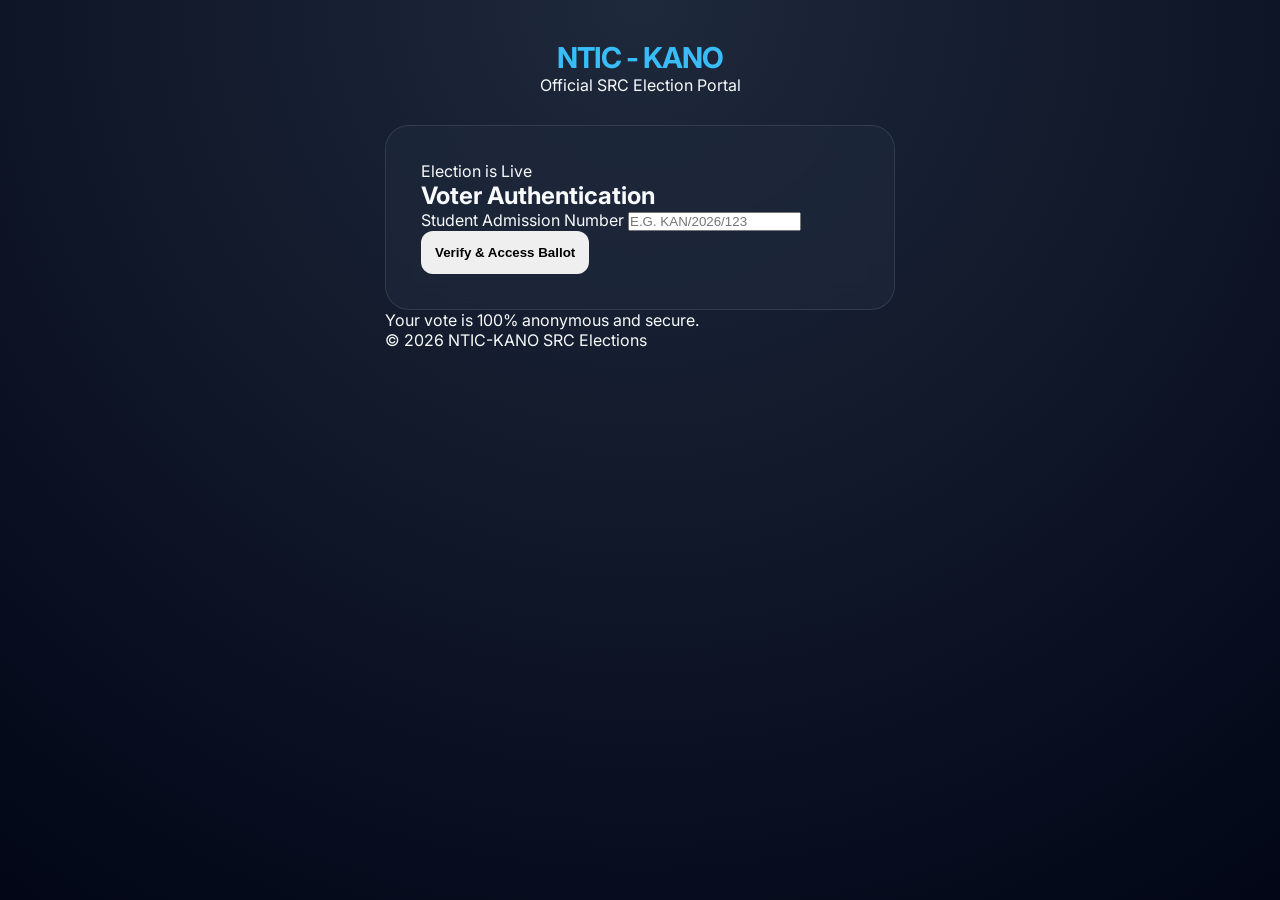
<file: index.html>
<!DOCTYPE html>
<html lang="en">
<head>
    <meta charset="UTF-8">
    <title>Login - NTIC Voting</title>
    <link rel="stylesheet" href="style.css">
</head>
<body>
<div class="container">
    <header>
        <h1>NTIC - KANO</h1>
        <p>Official SRC Election Portal</p>
    </header>
    <div class="card">
        <div class="live-badge"><div class="pulse"></div>Election is Live</div>
        <h2>Voter Authentication</h2>
        <div class="input-group">
            <label for="studentId">Student Admission Number</label>
            <input type="text" id="studentId" placeholder="e.g. KAN/2026/123" autocomplete="off" style="text-transform: uppercase;">
            <p id="error" class="error-msg"></p>
        </div>
        <button id="loginBtn" onclick="startVoting()">Verify & Access Ballot</button>
    </div>
    <footer>
        <p>Your vote is 100% anonymous and secure.</p>
        <p>© 2026 NTIC-KANO SRC Elections</p>
    </footer>
</div>

<script>
const SCRIPT_URL = "https://script.google.com/macros/s/AKfycbzXOhIa6_b0Ux7-p0LPy7X12lyFIcwfaIF50_moD7mcKp2K-XFZx9ZXYRkueWDwwchu/exec"; // PASTE URL HERE

async function startVoting() {
    const idInput = document.getElementById("studentId");
    const errorDiv = document.getElementById("error");
    const btn = document.getElementById("loginBtn");
    const id = idInput.value.trim().toUpperCase();

    if (!id) {
        errorDiv.innerText = "⚠ ID is required.";
        return;
    }

    btn.innerText = "Verifying...";
    btn.disabled = true;

    try {
        const res = await fetch(`${SCRIPT_URL}?id=${encodeURIComponent(id)}`);
        const result = await res.json();

        if (result.valid) {
            localStorage.setItem("currentVoter", id);
            window.location.href = "vote.html";
        } else {
            errorDiv.innerText = "❌ ID not found in eligible list.";
            btn.disabled = false;
            btn.innerText = "Verify & Access Ballot";
        }
    } catch (e) {
        errorDiv.innerText = "⚠ Connection error.";
        btn.disabled = false;
    }
}
</script>
</body>
</html>
</file>
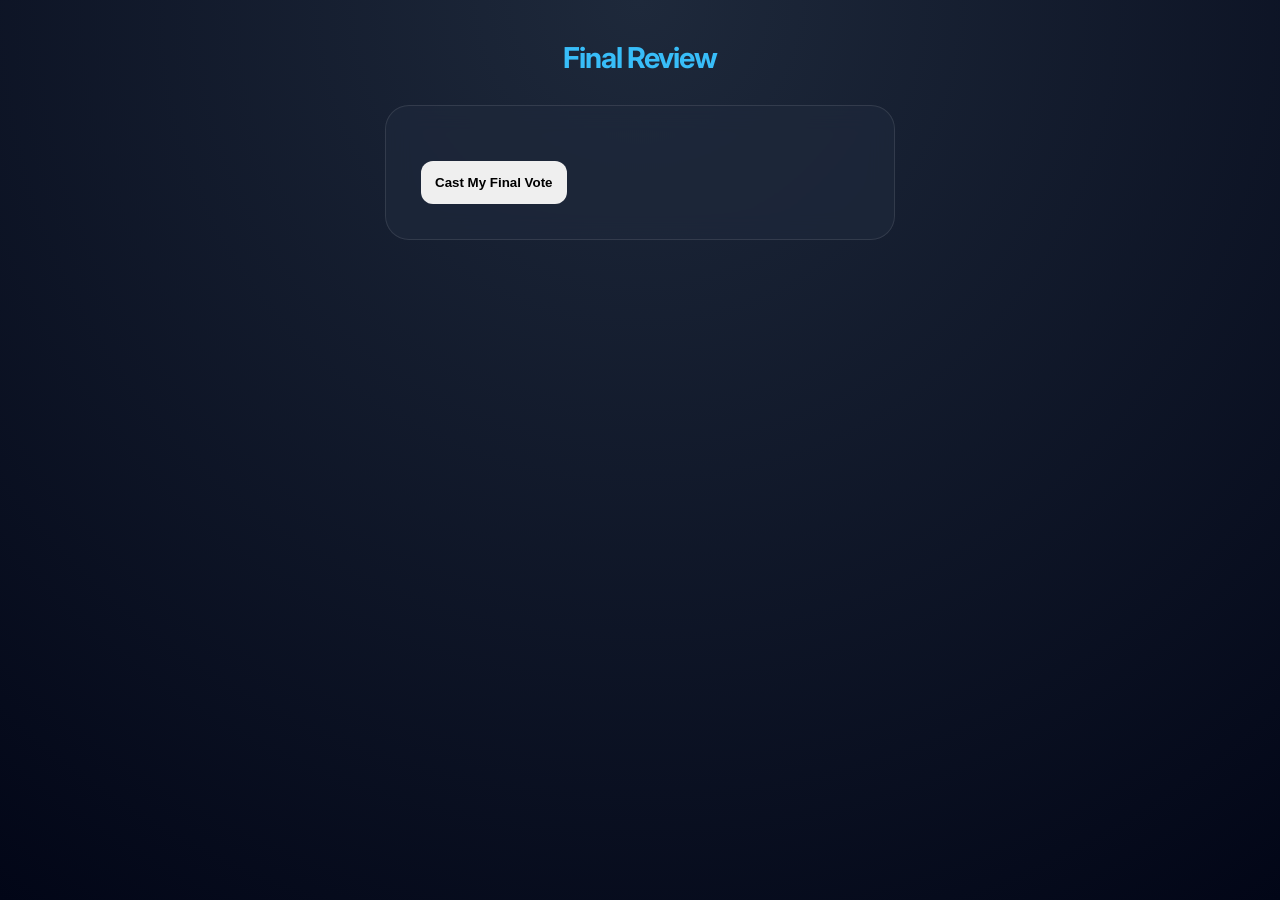
<file: confirm.html>
<!DOCTYPE html>
<html lang="en">
<head>
    <meta charset="UTF-8">
    <title>Review Your Ballot - NTIC</title>
    <link rel="stylesheet" href="style.css">
</head>
<body>
<div class="container">
    <header><h1>Final Review</h1></header>
    <div class="card">
        <div id="receiptList"></div>
        <button id="submitBtn" onclick="submitVote()" style="margin-top: 20px;">Cast My Final Vote</button>
    </div>
</div>

<script>
const SCRIPT_URL = "https://script.google.com/macros/s/AKfycbzXOhIa6_b0Ux7-p0LPy7X12lyFIcwfaIF50_moD7mcKp2K-XFZx9ZXYRkueWDwwchu/exec"; // PASTE URL HERE
const selections = JSON.parse(localStorage.getItem("selections") || "{}");

function renderReceipt() {
    let html = "";
    for (const pos in selections) {
        html += `<div class="option" style="cursor:default; justify-content: space-between;">
            <div style="text-align:left;"><small>${pos}</small><br><strong>${selections[pos]}</strong></div>
            <button onclick="goToEdit('${pos}')" style="width:auto; padding: 5px 10px; font-size: 0.7rem;">Change</button>
        </div>`;
    }
    document.getElementById("receiptList").innerHTML = html;
}

function goToEdit(pos) {
    localStorage.setItem("jumpToPosition", pos);
    localStorage.setItem("singleEditMode", "true");
    window.location.href = "vote.html";
}

async function submitVote() {
    const btn = document.getElementById("submitBtn");
    btn.innerText = "Uploading Vote...";
    btn.disabled = true;

    try {
        await fetch(SCRIPT_URL, {
            method: "POST",
            mode: "no-cors",
            body: JSON.stringify({
                voter: localStorage.getItem("currentVoter"),
                selections: selections
            })
        });
        localStorage.removeItem("selections");
        window.location.href = "thankyou.html";
    } catch (e) {
        alert("Sync failed.");
        btn.disabled = false;
    }
}
renderReceipt();
</script>
</body>
</html>
</file>
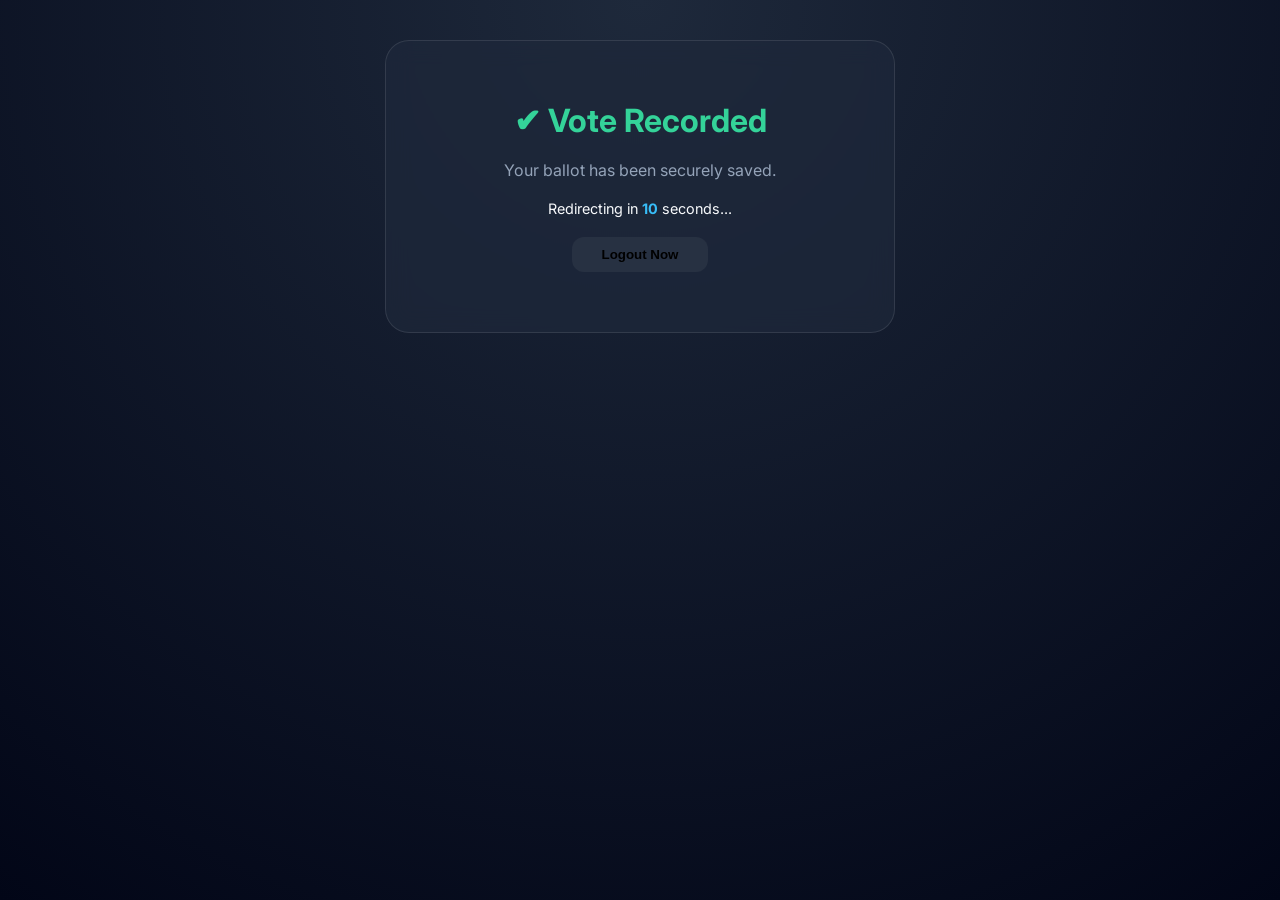
<file: thankyou.html>
<!DOCTYPE html>
<html lang="en">
<head>
    <meta charset="UTF-8">
    <title>Success - NTIC</title>
    <link rel="stylesheet" href="style.css">
</head>
<body onload="init()">
<div class="container">
    <div class="card" style="text-align: center; padding: 60px 20px;">
        <h1 style="color: #34d399;">✔ Vote Recorded</h1>
        <p style="margin: 20px 0; color: var(--text-muted);">Your ballot has been securely saved.</p>
        <p style="font-size: 0.9rem;">Redirecting in <span id="timer" style="color: var(--primary); font-weight: bold;">10</span> seconds...</p>
        <button onclick="window.location.href='index.html'" style="margin-top: 20px; width: auto; padding: 10px 30px; background: rgba(255,255,255,0.05);">Logout Now</button>
    </div>
</div>

<script>
function init() {
    launchConfetti(); // Your existing confetti logic
    let seconds = 10;
    const timerEl = document.getElementById("timer");
    
    const interval = setInterval(() => {
        seconds--;
        timerEl.innerText = seconds;
        if (seconds <= 0) {
            clearInterval(interval);
            window.location.href = "index.html";
        }
    }, 1000);
}

// ... Paste your launchConfetti() function here ...
</script>
</body>
</html>
</file>
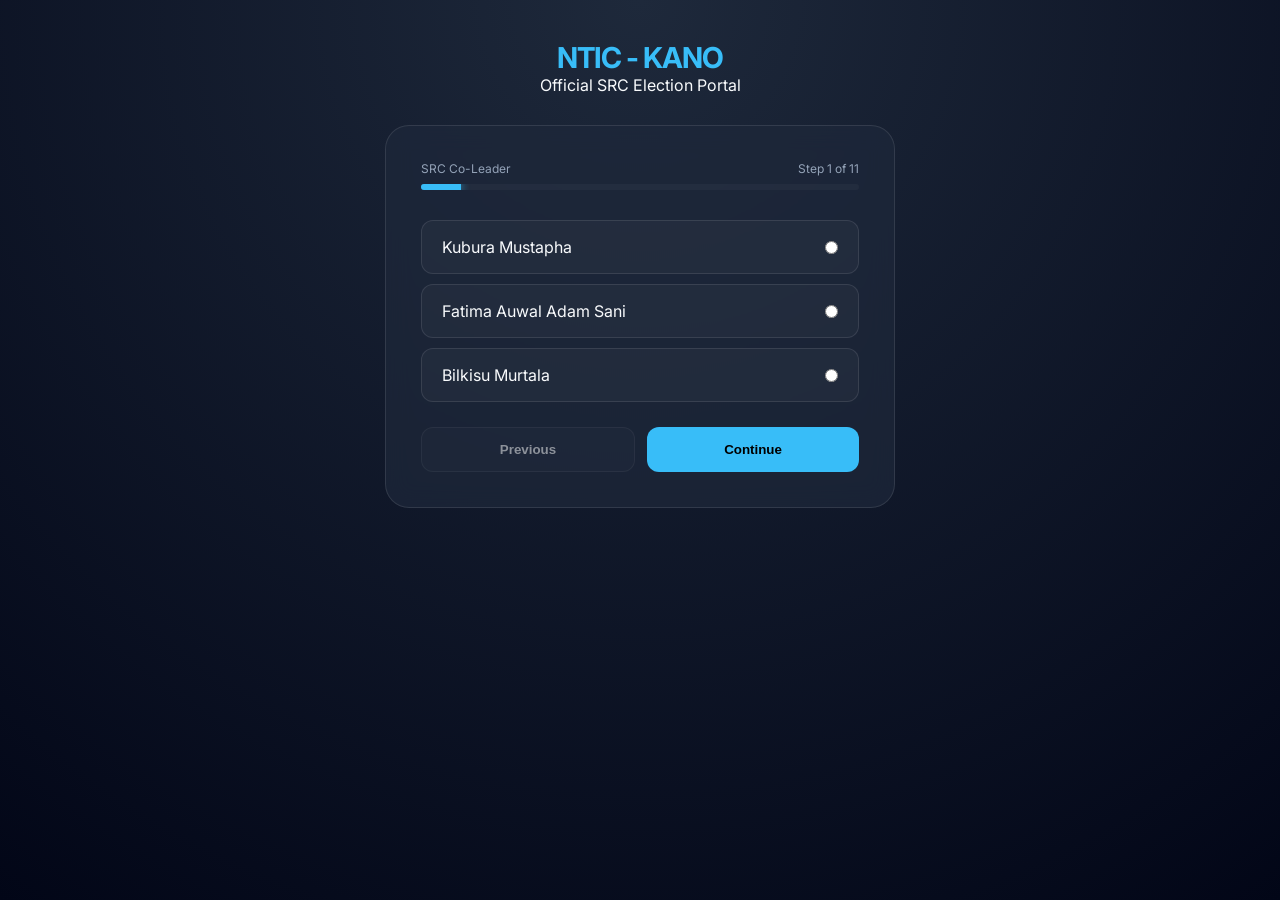
<file: vote.html>
<!DOCTYPE html>
<html lang="en">
<head>
    <meta charset="UTF-8">
    <title>Vote - NTIC Elections</title>
    <link rel="stylesheet" href="style.css">
</head>
<body>
<div class="container">
    <header>
        <h1>NTIC - KANO</h1>
        <p>Official SRC Election Portal</p>
    </header>

    <div class="card">
        <div class="progress-container">
            <div class="progress-text">
                <span id="pos-name">Position</span>
                <span id="pos-count">Step 1 of 11</span>
            </div>
            <div class="progress-bar-bg"><div class="progress-fill" id="progressFill"></div></div>
        </div>

        <div id="optionsContainer"></div>

        <div class="nav-group">
            <button class="btn-prev" id="prevBtn" onclick="prev()">Previous</button>
            <button class="btn-next" id="nextBtn" onclick="next()">Continue</button>
        </div>
    </div>
</div>

<script>
const positions = {
    "SRC Co-Leader": ["Kubura Mustapha", "Fatima Auwal Adam Sani", "Bilkisu Murtala"],
    "SRC Assist. Co-Leader": ["Rihanna Ahmad Abdulwahab", "Zainab Ismail Mai-Adamu", "Cindy Fechi Ohuruzo"],
    "Well-being Ambassador": ["Mufidah Nababa", "Ameerah Morenike Ibrahim", "Fatima Mai Hamza"],
    "SRC Secretary": ["Bilkisu Dauda Suleiman", "Fatima Mamman Farafara", "Fatima Tsofo", "Amatullah Lawal", "Halima Abdulqadir"],
    "Event Organizer": ["Yesmin Sadiq Bello", "Aisha Musta Ahmad", "Silakasi Nama Joshua", "Safiyta Bello Maiwada"],
    "Sports Captain": ["Favour Enewo Jimoh"],
    "Library Assistant": ["Zainab Mustapha", "Naila Sani", "Khadija Girgir", "Aisha Aliyu Musa"],
    "Hostel Coordinator": ["Asma'u Bala Getso", "Amina Uzairu", "Ummu Salma Kabir Lawal"],
    "Dining Hall Coordinator": ["TBD 1", "TBD 2"],
    "School Ameerah": ["Aisha Bilyameen Gebe", "Amatur-Rahman Abdulqadir"],
    "School Sister": ["TBD 1", "TBD 2"]
};

const keys = Object.keys(positions);
let currentIndex = 0;
let selections = JSON.parse(localStorage.getItem("selections") || "{}");

function updateUI() {
    const currentPos = keys[currentIndex];
    
    // Update Progress
    const percent = ((currentIndex + 1) / keys.length) * 100;
    document.getElementById("progressFill").style.width = percent + "%";
    document.getElementById("pos-name").innerText = currentPos;
    document.getElementById("pos-count").innerText = `Step ${currentIndex + 1} of ${keys.length}`;

    // Render Options
    let html = "";
    positions[currentPos].forEach(name => {
        const isChecked = (selections[currentPos] === name) ? "checked" : "";
        html += `
        <label class="option">
            <span>${name}</span>
            <input type="radio" name="candidate" value="${name}" ${isChecked} onchange="saveSelection(this)">
        </label>`;
    });
    document.getElementById("optionsContainer").innerHTML = html;

    // Button States
    document.getElementById("prevBtn").disabled = (currentIndex === 0);
    document.getElementById("nextBtn").innerText = (currentIndex === keys.length - 1) ? "Review Ballot" : "Continue";
}

function saveSelection(el) {
    selections[keys[currentIndex]] = el.value;
    localStorage.setItem("selections", JSON.stringify(selections));
}

function next() {
    if (!selections[keys[currentIndex]]) {
        alert("Please select a candidate before continuing.");
        return;
    }
    if (currentIndex < keys.length - 1) {
        currentIndex++;
        updateUI();
    } else {
        window.location.href = "confirm.html";
    }
}

function prev() {
    if (currentIndex > 0) {
        currentIndex--;
        updateUI();
    }
}

updateUI();
</script>
</body>
</html>
</file>
<file: style.css>
@import url('https://fonts.googleapis.com/css2?family=Inter:wght@300;400;600;700&display=swap');

:root {
  --primary: #38bdf8;
  --bg-dark: #020617;
  --card-bg: rgba(30, 41, 59, 0.7);
  --text-main: #f8fafc;
  --text-muted: #94a3b8;
  --glass: rgba(255, 255, 255, 0.03);
}

* { margin: 0; padding: 0; box-sizing: border-box; }

body {
  font-family: 'Inter', sans-serif;
  background: radial-gradient(circle at top, #1e293b, #020617);
  color: var(--text-main);
  min-height: 100vh;
}

.container { max-width: 550px; margin: 0 auto; padding: 40px 20px; }

header { text-align: center; margin-bottom: 30px; }
header h1 { font-size: 1.8rem; color: var(--primary); letter-spacing: -1px; }

.card {
  background: var(--card-bg);
  padding: 35px;
  border-radius: 24px;
  backdrop-filter: blur(12px);
  border: 1px solid rgba(255, 255, 255, 0.1);
}

/* Progress Bar Styling */
.progress-container { margin-bottom: 30px; }
.progress-text { display: flex; justify-content: space-between; font-size: 0.75rem; color: var(--text-muted); margin-bottom: 8px; }
.progress-bar-bg { width: 100%; background: var(--glass); height: 6px; border-radius: 10px; overflow: hidden; }
.progress-fill { height: 100%; background: var(--primary); transition: width 0.4s ease; box-shadow: 0 0 10px var(--primary); }

.option {
  display: flex;
  align-items: center;
  justify-content: space-between;
  padding: 16px 20px;
  margin: 10px 0;
  background: var(--glass);
  border: 1.5px solid rgba(255, 255, 255, 0.1);
  border-radius: 12px;
  cursor: pointer;
  transition: all 0.2s;
}

.option:hover { border-color: var(--primary); background: rgba(56, 189, 248, 0.05); }

/* Navigation Buttons */
.nav-group { display: flex; gap: 12px; margin-top: 25px; }
button { flex: 1; padding: 14px; border-radius: 12px; border: none; font-weight: 600; cursor: pointer; transition: 0.3s; }
.btn-next { background: var(--primary); color: #000; }
.btn-prev { background: var(--glass); color: white; border: 1px solid rgba(255,255,255,0.1); }
button:disabled { opacity: 0.5; cursor: not-allowed; }
</file>
